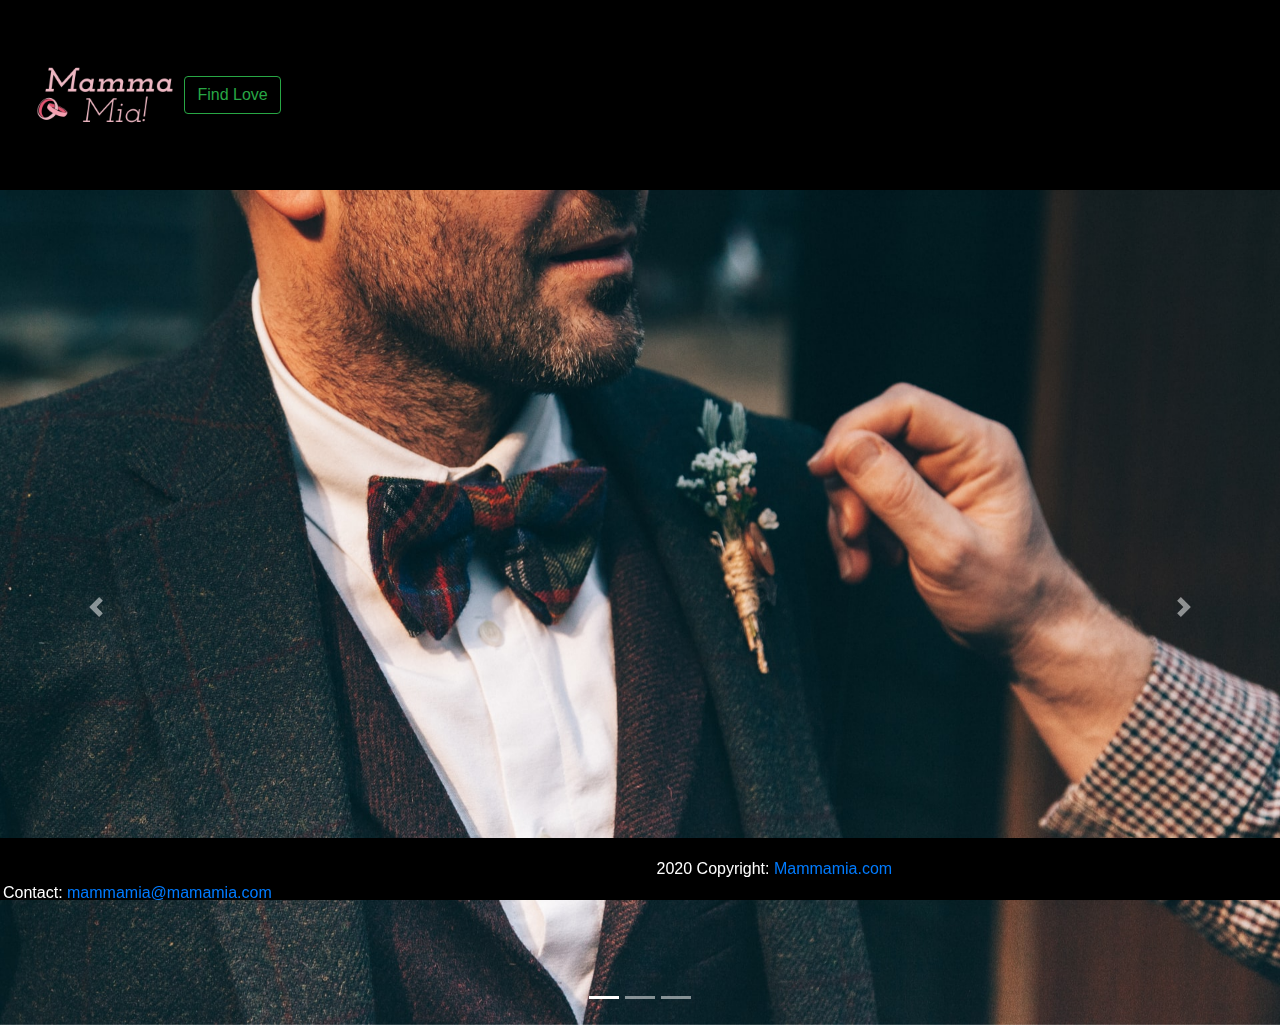
<file: mammamia/src/main/webapp/WEB-INF/templates/index.html>
<!DOCTYPE html>
<html lang="en" xmlns:th="http://www.thymeleaf.org">
<head>
    <title>MMIA - HOMEPAGE</title>
    <link rel="stylesheet" type="text/css" href="CSS/mystyle.css">
    <link rel="stylesheet" href="https://stackpath.bootstrapcdn.com/bootstrap/4.5.2/css/bootstrap.min.css"
          integrity="sha384-JcKb8q3iqJ61gNV9KGb8thSsNjpSL0n8PARn9HuZOnIxN0hoP+VmmDGMN5t9UJ0Z" crossorigin="anonymous">

</head>
<body style="margin: 0px;">
<!--BANNER--><!--lol-->
<div>


    <!--BANNER-->

    <div id="top_banner">
        <form id="findlove" action="list.html">
        <img id="logo" src="../assets/logo3.png">
            <button  class="btn btn-outline-success" type="submit">Find Love</button>
        </form>
    </div>

    <!-- CAROUSEL -->
    <div id="carouselExampleIndicators" class="carousel slide" data-ride="carousel">
        <ol class="carousel-indicators">
            <li data-target="#carouselExampleIndicators" data-slide-to="0" class="active"></li>
            <li data-target="#carouselExampleIndicators" data-slide-to="1"></li>
            <li data-target="#carouselExampleIndicators" data-slide-to="2"></li>
        </ol>
        <div class="carousel-inner">
            <div class="carousel-item active">
                <img src="../assets/brideindex5.jpg" class="d-block w-100" alt="...">
            </div>
            <div class="carousel-item">
                <img src="../assets/brideindex6.jpg" class="d-block w-100" alt="...">
            </div>
            <div class="carousel-item">
                <img src="../assets/brideindex3.jpeg" class="d-block w-100" alt="...">
            </div>
        </div>
        <a class="carousel-control-prev" href="#carouselExampleIndicators" role="button" data-slide="prev">
            <span class="carousel-control-prev-icon" aria-hidden="true"></span>
            <span class="sr-only">Previous</span>
        </a>
        <a class="carousel-control-next" href="#carouselExampleIndicators" role="button" data-slide="next">
            <span class="carousel-control-next-icon" aria-hidden="true"></span>
            <span class="sr-only">Next</span>
        </a>
    </div>
</div>


<script src="https://code.jquery.com/jquery-3.5.1.slim.min.js"
        integrity="sha384-DfXdz2htPH0lsSSs5nCTpuj/zy4C+OGpamoFVy38MVBnE+IbbVYUew+OrCXaRkfj"
        crossorigin="anonymous"></script>
<script src="https://cdn.jsdelivr.net/npm/popper.js@1.16.1/dist/umd/popper.min.js"
        integrity="sha384-9/reFTGAW83EW2RDu2S0VKaIzap3H66lZH81PoYlFhbGU+6BZp6G7niu735Sk7lN"
        crossorigin="anonymous"></script>
<script src="https://stackpath.bootstrapcdn.com/bootstrap/4.5.2/js/bootstrap.min.js"
        integrity="sha384-B4gt1jrGC7Jh4AgTPSdUtOBvfO8shuf57BaghqFfPlYxofvL8/KUEfYiJOMMV+rV"
        crossorigin="anonymous"></script>

<!-- Footer -->
<footer>
    <div id="contact">
        Contact: <a href="mailto:name@email.com"> mammamia@mamamia.com</a>
    </div>

    <div class="footer-copyright text-center py-3"> 2020 Copyright:
        <a href="https://mammamia.com/"> Mammamia.com</a>

    </div>

</footer>

</body>


</html>
</file>
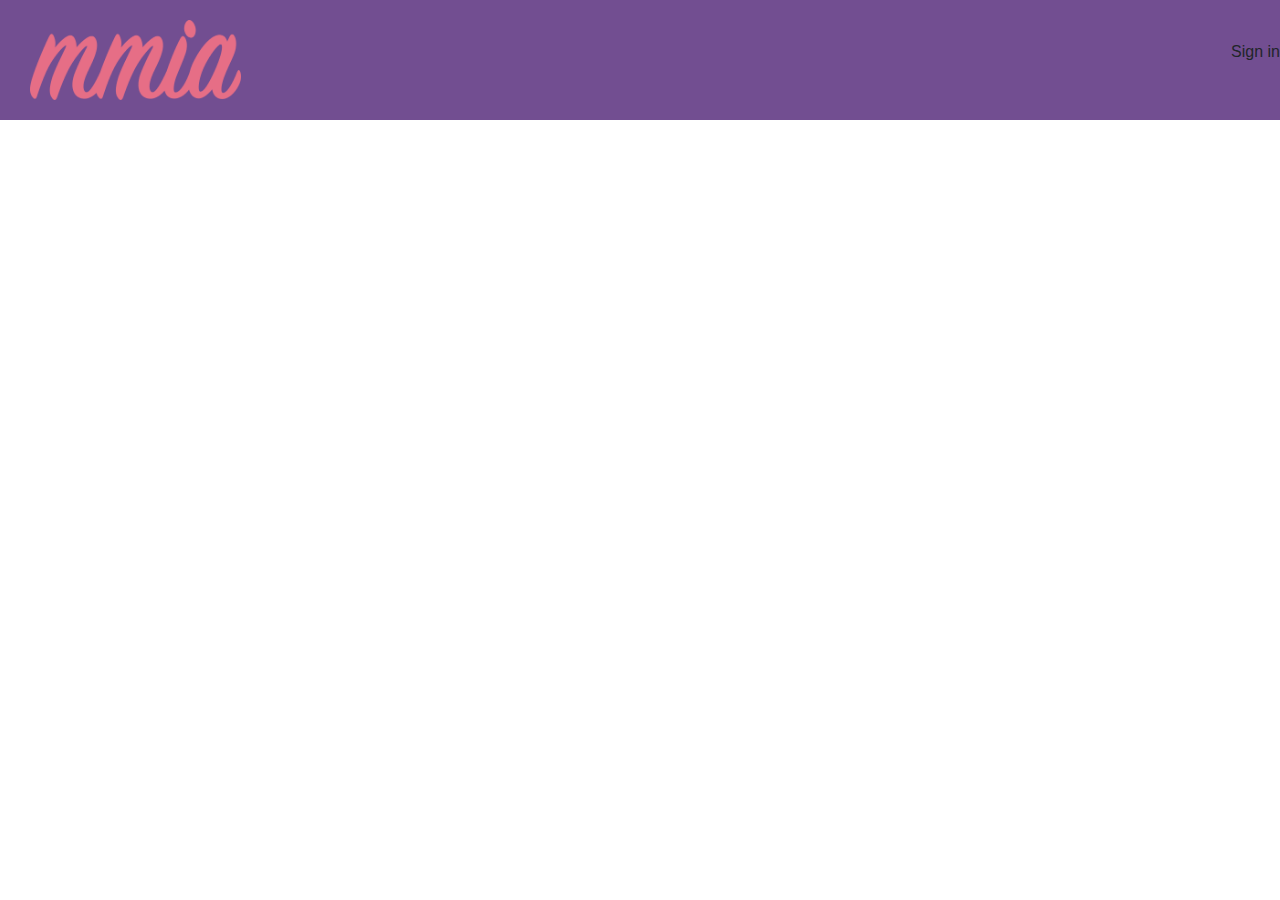
<file: front-end/html/list.html>
<!DOCTYPE html>
<html>
<head>
    <title>MMIA - LIST</title>
    <link rel="stylesheet" type="text/css" href="mystyle.css">
    <link rel="stylesheet" href="https://stackpath.bootstrapcdn.com/bootstrap/4.5.2/css/bootstrap.min.css" integrity="sha384-JcKb8q3iqJ61gNV9KGb8thSsNjpSL0n8PARn9HuZOnIxN0hoP+VmmDGMN5t9UJ0Z" crossorigin="anonymous">
</head>
<body>
    <div id="top_banner">
        <img id="logo" src="../assets/logo.png"></img>
        <div  id="sign_in"><a>Sign in</a></div>
    </div>
</body>
</html>
</file>
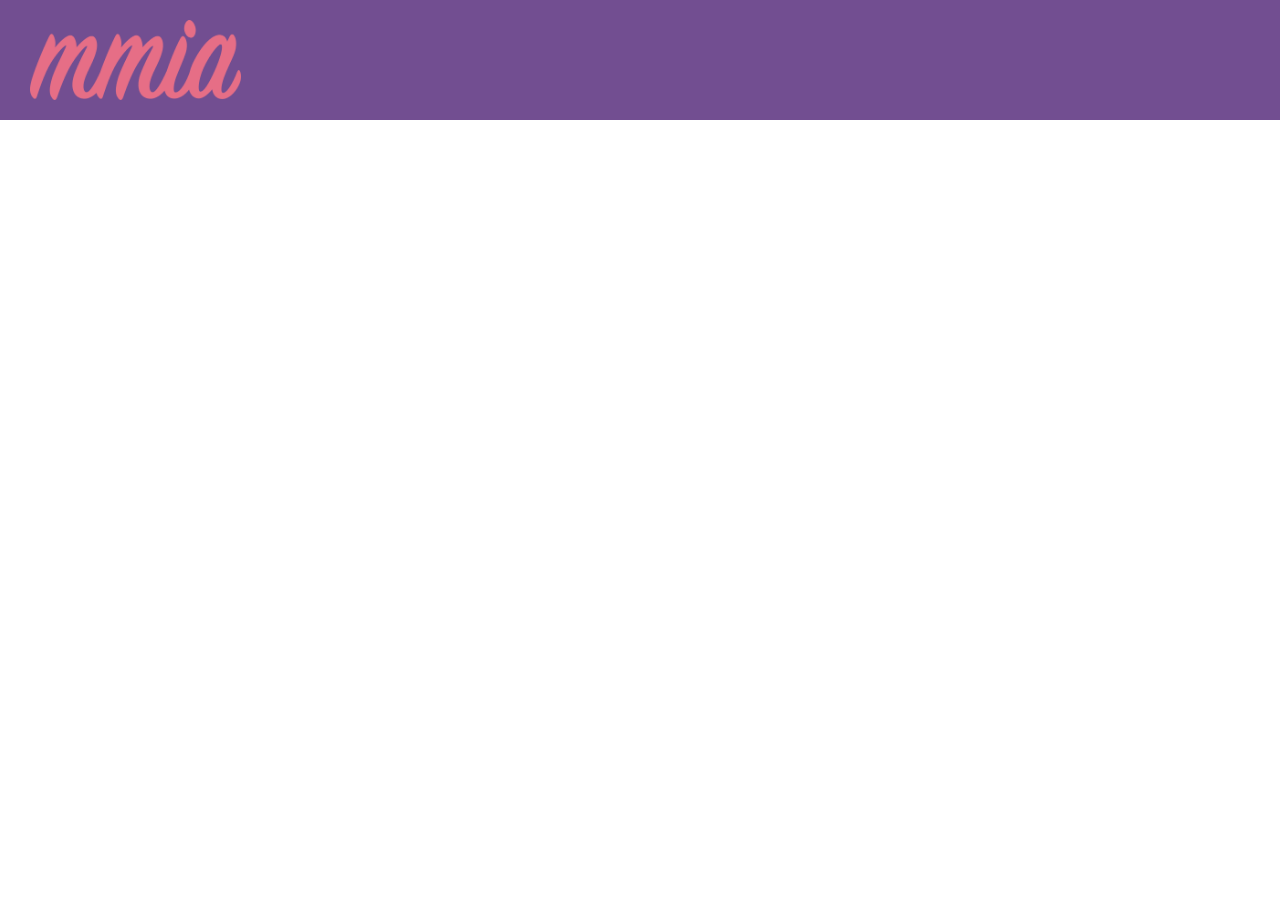
<file: front-end/html/login.html>
<!DOCTYPE html>
<html>
<head>
    <title>MMIA - LOGIN</title>
    <link rel="stylesheet" type="text/css" href="mystyle.css">
    <link rel="stylesheet" href="https://stackpath.bootstrapcdn.com/bootstrap/4.5.2/css/bootstrap.min.css" integrity="sha384-JcKb8q3iqJ61gNV9KGb8thSsNjpSL0n8PARn9HuZOnIxN0hoP+VmmDGMN5t9UJ0Z" crossorigin="anonymous">
</head>

<body>
    <div id="top_banner">
        <img id="logo" src="../assets/logo.png"></img>
    </div>
</body>
</html>
</file>
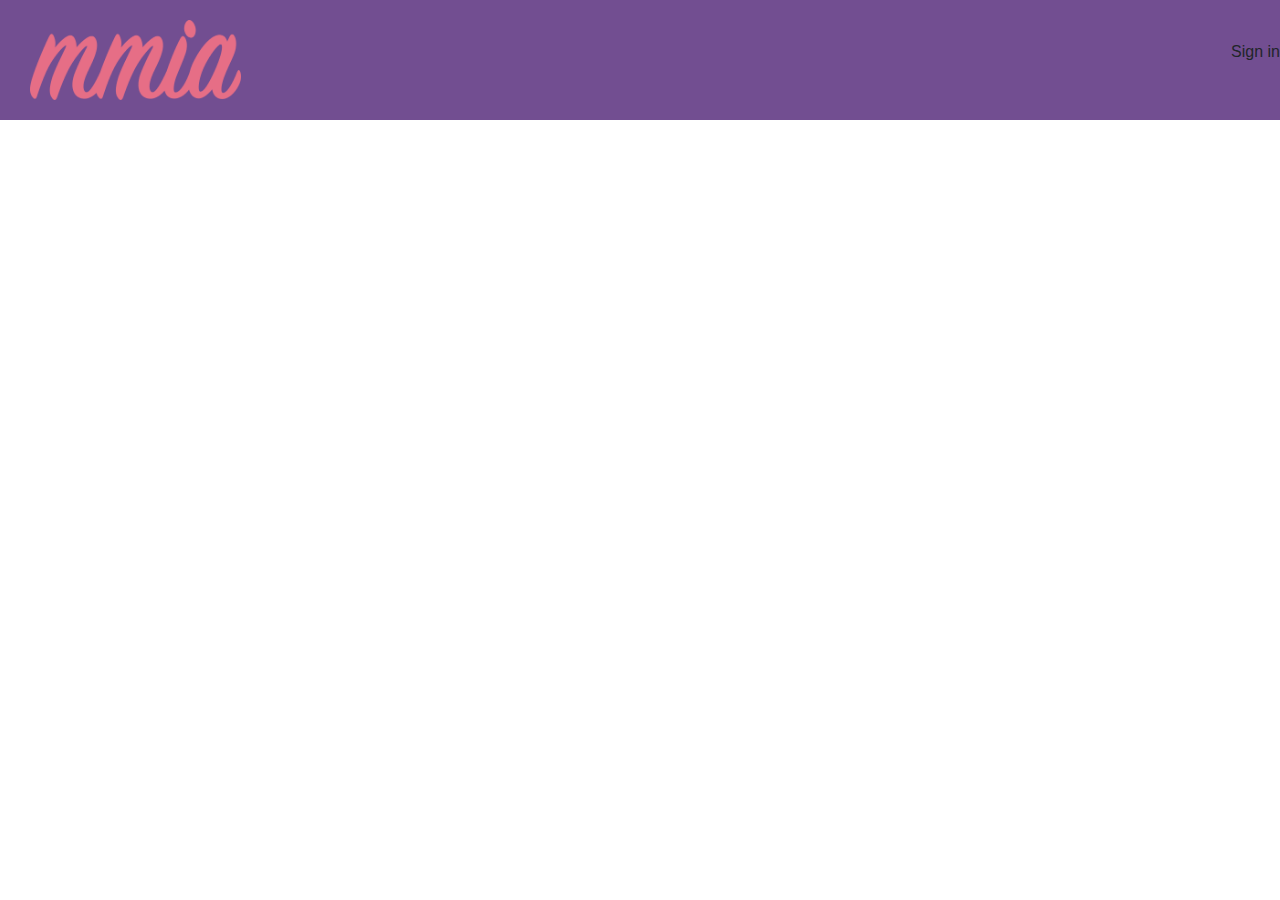
<file: front-end/html/profile.html>
<!DOCTYPE html>
<html>
<head>
    <title>MMIA - LIST</title>
    <link rel="stylesheet" type="text/css" href="mystyle.css">
    <link rel="stylesheet" href="https://stackpath.bootstrapcdn.com/bootstrap/4.5.2/css/bootstrap.min.css" integrity="sha384-JcKb8q3iqJ61gNV9KGb8thSsNjpSL0n8PARn9HuZOnIxN0hoP+VmmDGMN5t9UJ0Z" crossorigin="anonymous">
</head>
<body>
    <div id="top_banner">
        <img id="logo" src="../assets/logo.png"></img>
        <div  id="sign_in"><a>Sign in</a></div>
    </div>
    
</body>
</html>
</file>
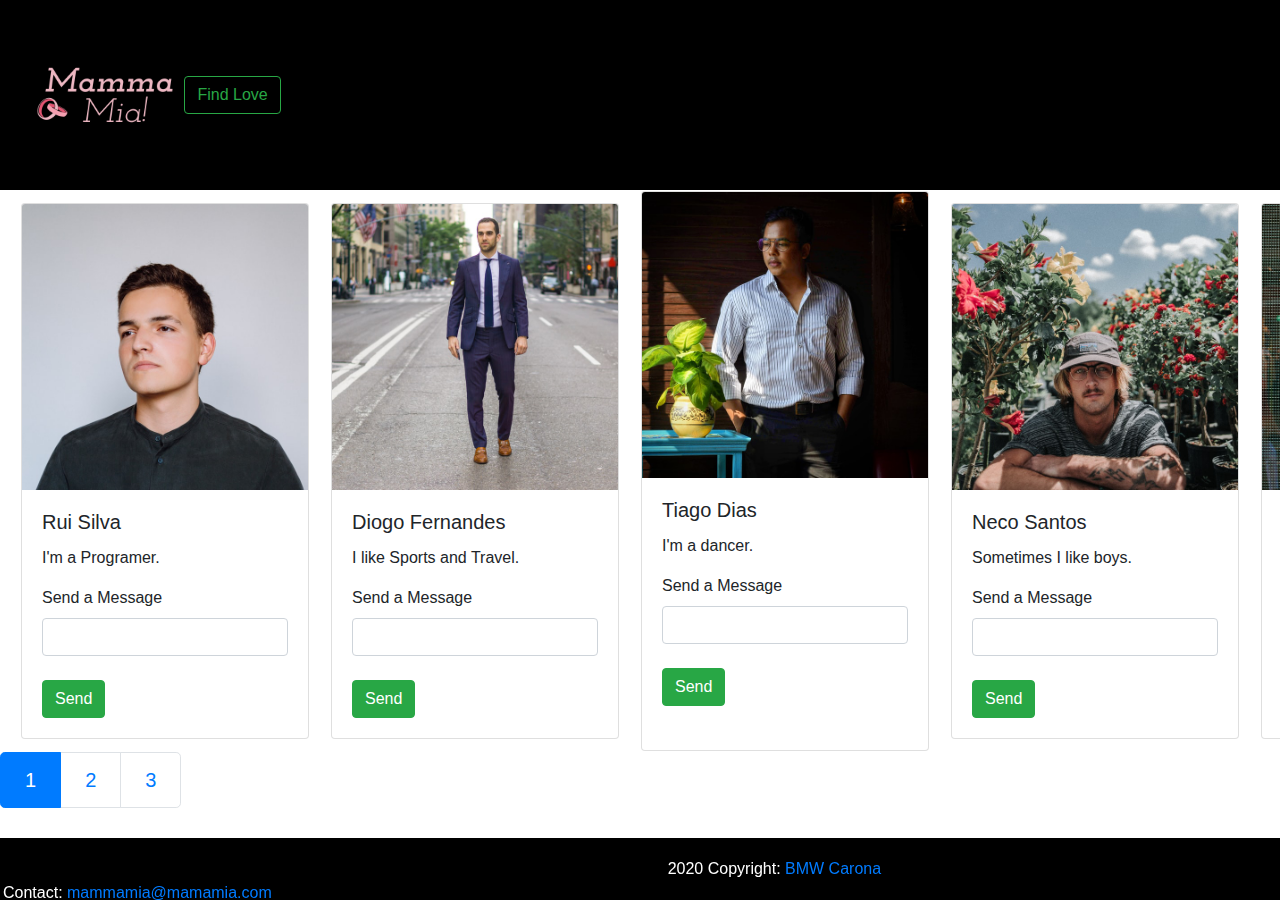
<file: mammamia/src/main/webapp/WEB-INF/templates/list.html>
<!DOCTYPE html>
<html lang="en" xmlns:th="http://www.thymeleaf.org">
<head>
    <title>MMIA - LIST</title>
    <link rel="stylesheet" type="text/css" href="CSS/mystyle.css">
    <link rel="stylesheet" href="https://stackpath.bootstrapcdn.com/bootstrap/4.5.2/css/bootstrap.min.css"
          integrity="sha384-JcKb8q3iqJ61gNV9KGb8thSsNjpSL0n8PARn9HuZOnIxN0hoP+VmmDGMN5t9UJ0Z" crossorigin="anonymous">
</head>

<body>
<!--BANNER-->
<div id="top_banner">
    <img id="logo" src="../assets/logo3.png">
    <button id="findlove" class="btn btn-outline-success" type="button">Find Love</button>
</div>


<div>
    <table>
        <tr th:each="bride : ${brides}">
            <td>
                <div class="card" style="width: 18rem;">
                    <img  th:src="../assets/${bride.getId()} + .jpg" src="../assets/men1.jpg"
                         class="card-img-top" alt="...">
                    <div class="card-body">
                        <h5 th:text="${bride.getNickname()}" class="card-title">Rui Silva</h5>
                        <p th:text="${bride.getAboutMe()}" class="card-text">I'm a Programer.</p>
                        <form>

                            <div class="form-group;">
                                <label for="exampleInputPassword1">Send a Message</label>
                                <input type="text" class="form-control" id="exampleInputPassword1">
                            </div>
                            <br>
                            <button type="reset" class="btn btn-success">Send</button>
                        </form>

                    </div>
                </div>

            </td>
            <td>
                <div class="card" style="width: 18rem;">
                    <img th:src="../assets/${bride.getId()} + .jpg" src="../assets/men2.jpg"
                    class="card-img-top" alt="...">
                    <div class="card-body">
                        <h5 th:text="${bride.getNickname()}" class="card-title">Diogo Fernandes</h5>
                        <p th:text="${bride.getAboutMe()}" class="card-text">I like Sports and Travel.</p>
                        <form>

                            <div class="form-group;">
                                <label for="exampleInputPassword1">Send a Message</label>
                                <input type="text" class="form-control" id="exampleInputPassword1">
                            </div>
                            <br>
                            <button type="reset" class="btn btn-success">Send</button>
                        </form>

                    </div>
                </div>

            </td>
            <td>
                <div class="card" style="width: 18rem;">
                    <img th:src="../assets/${bride.getId()} + .jpg" src="../assets/men3.jpg"
                         class="card-img-top" alt="...">
                    <div class="card-body">
                        <h5 th:text="${bride.getNickname()}" class="card-title">Tiago Dias</h5>
                        <p th:text="${bride.getAboutMe()}" class="card-text">I'm a dancer.</p>
                        <form>

                            <div class="form-group;">
                                <label for="exampleInputPassword1">Send a Message</label>
                                <input type="text" class="form-control" id="exampleInputPassword1">
                            </div>
                            <br>
                            <button type="reset" class="btn btn-success">Send</button>
                        </form>
                        <br>

                    </div>
                </div>

            </td>
            <td>
                <div class="card" style="width: 18rem;">
                    <img th:src="../assets/${bride.getId()} + .jpg" src="../assets/men4.jpg"
                         class="card-img-top" alt="...">
                    <div class="card-body">
                        <h5 th:text="${bride.getNickname()}" class="card-title">Neco Santos</h5>
                        <p th:text="${bride.getAboutMe()}" class="card-text">Sometimes I like boys.</p>
                        <form>

                            <div class="form-group;">
                                <label for="exampleInputPassword1">Send a Message</label>
                                <input type="text" class="form-control" id="exampleInputPassword1">
                            </div>
                            <br>
                            <button type="reset" class="btn btn-success">Send</button>
                        </form>

                    </div>
                </div>

            </td>
            <td>
                <div class="card" style="width: 18rem;">
                    <img th:src="../assets/${bride.getId()} + .jpg" src="../assets/men5.jpg"
                         class="card-img-top" alt="...">
                    <div class="card-body">
                        <h5 th:text="${bride.getNickname()}" class="card-title">Xico Bento</h5>
                        <p th:text="${bride.getAboutMe()}" class="card-text">I love the Azores.</p>
                        <form>

                            <div class="form-group;">
                                <label for="exampleInputPassword1">Send a Message</label>
                                <input type="text" class="form-control" id="exampleInputPassword1">
                            </div>
                            <br>
                            <button type="reset" class="btn btn-success">Send</button>
                        </form>


                    </div>
                </div>

            </td>
        </tr>


    </table>

</div>

<nav  aria-label="...">
    <ul class="pagination pagination-lg">
        <li class="page-item active" aria-current="page">
      <span  class="page-link">
        1
        <span class="sr-only">(current)</span>
      </span>
        </li>
        <li class="page-item"><a class="page-link" href="#">2</a></li>
        <li class="page-item"><a class="page-link" href="#">3</a></li>
    </ul>
</nav>
<footer>
    <div id="contact">
        Contact: <a href="mailto:name@email.com"> mammamia@mamamia.com</a>
    </div>

    <div class="footer-copyright text-center py-3"> 2020 Copyright:
        <a href="https://mammamia.com/">BMW Carona</a>

    </div>

</footer>

</body>

</html>
</file>
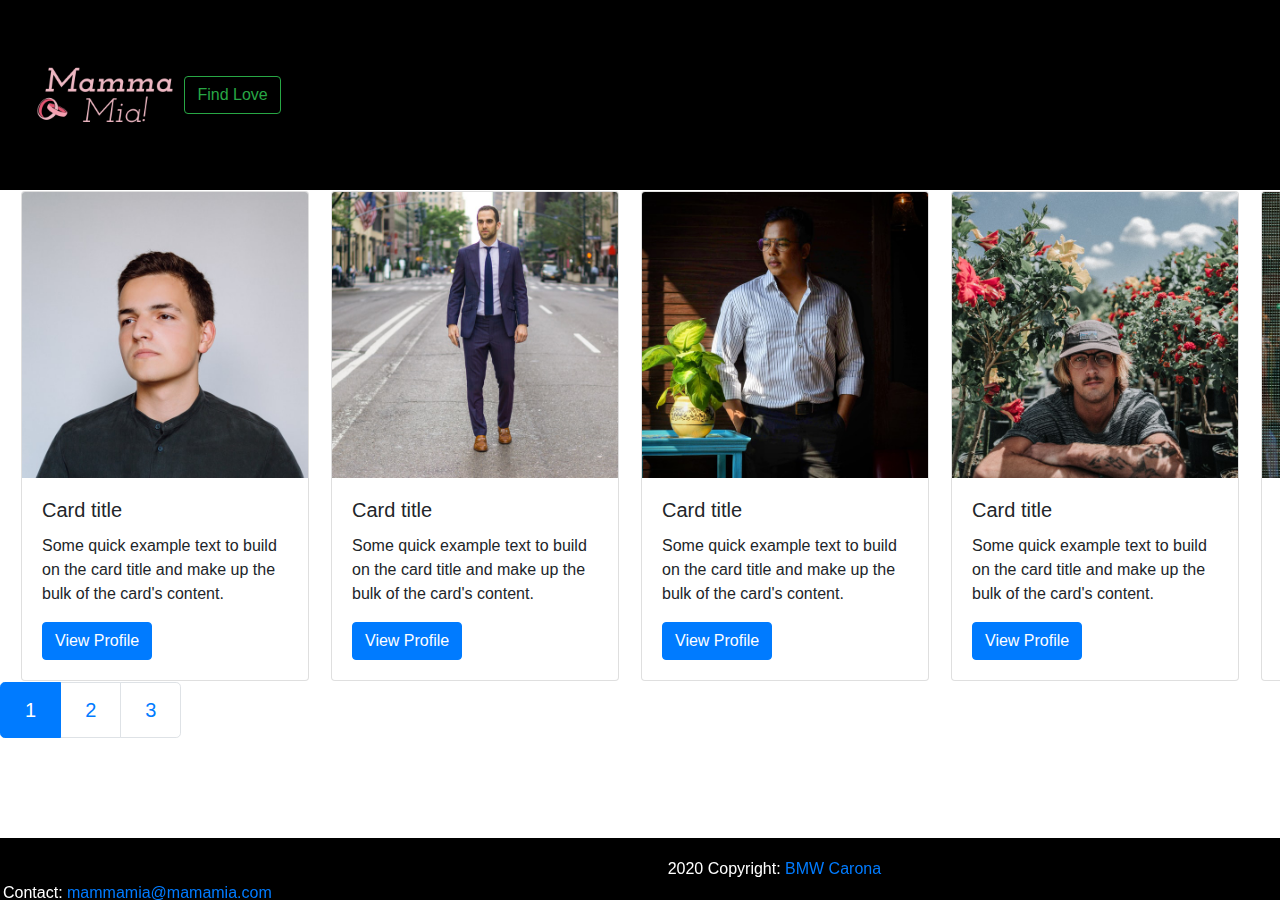
<file: mammamia/src/main/webapp/WEB-INF/templates/list2.html>
<!DOCTYPE html>
<html lang="en" xmlns:th="http://www.thymeleaf.org">
<head>
    <title>MMIA - LIST</title>
    <link rel="stylesheet" type="text/css" href="CSS/mystyle.css">
    <link rel="stylesheet" href="https://stackpath.bootstrapcdn.com/bootstrap/4.5.2/css/bootstrap.min.css"
          integrity="sha384-JcKb8q3iqJ61gNV9KGb8thSsNjpSL0n8PARn9HuZOnIxN0hoP+VmmDGMN5t9UJ0Z" crossorigin="anonymous">
</head>

<body>
<!--BANNER-->
<div id="top_banner">
    <img id="logo" src="../assets/logo3.png">
    <button id="findlove" class="btn btn-outline-success" type="button">Find Love</button>
</div>


<div>
    <table>
        <tr th:each="bride : ${brides}">
            <td>
                <div class="card" style="width: 18rem;">
                    <img  th:src="../assets/${bride.getId()} + .jpg" src="../assets/men1.jpg"
                         class="card-img-top" alt="...">
                    <div class="card-body">
                        <h5 th:text="${bride.getNickname()}" class="card-title">Card title</h5>
                        <p th:text="${bride.getAboutMe()}" class="card-text">Some quick example text to build on the
                            card title and make up the bulk of the card's content.</p>
                        <a th:href="profile.html/${bride.getId()}" href="../templates/Erro/404.html"
                           class="btn btn-primary">View Profile</a>
                    </div>
                </div>

            </td>
            <td>
                <div class="card" style="width: 18rem;">
                    <img th:src="../assets/${bride.getId()} + .jpg" src="../assets/men2.jpg"
                    class="card-img-top" alt="...">
                    <div class="card-body">
                        <h5 th:text="${bride.getNickname()}" class="card-title">Card title</h5>
                        <p th:text="${bride.getAboutMe()}" class="card-text">Some quick example text to build on the
                            card title and make up the bulk of the card's content.</p>
                        <a th:href="profile.html/${bride.getId()}" href="../templates/Erro/404.html"
                           class="btn btn-primary">View Profile</a>
                    </div>
                </div>

            </td>
            <td>
                <div class="card" style="width: 18rem;">
                    <img th:src="../assets/${bride.getId()} + .jpg" src="../assets/men3.jpg"
                         class="card-img-top" alt="...">
                    <div class="card-body">
                        <h5 th:text="${bride.getNickname()}" class="card-title">Card title</h5>
                        <p th:text="${bride.getAboutMe()}" class="card-text">Some quick example text to build on the
                            card title and make up the bulk of the card's content.</p>
                        <a th:href="profile.html/${bride.getId()}" href="../templates/Erro/404.html"
                           class="btn btn-primary">View Profile</a>
                    </div>
                </div>

            </td>
            <td>
                <div class="card" style="width: 18rem;">
                    <img th:src="../assets/${bride.getId()} + .jpg" src="../assets/men4.jpg"
                         class="card-img-top" alt="...">
                    <div class="card-body">
                        <h5 th:text="${bride.getNickname()}" class="card-title">Card title</h5>
                        <p th:text="${bride.getAboutMe()}" class="card-text">Some quick example text to build on the
                            card title and make up the bulk of the card's content.</p>
                        <a th:href="profile.html/${bride.getId()}" href="../templates/Erro/404.html"
                           class="btn btn-primary">View Profile</a>
                    </div>
                </div>

            </td>
            <td>
                <div class="card" style="width: 18rem;">
                    <img th:src="../assets/${bride.getId()} + .jpg" src="../assets/men5.jpg"
                         class="card-img-top" alt="...">
                    <div class="card-body">
                        <h5 th:text="${bride.getNickname()}" class="card-title">Card title</h5>
                        <p th:text="${bride.getAboutMe()}" class="card-text">Some quick example text to build on the
                            card title and make up the bulk of the card's content.</p>
                        <a th:href="profile.html/${bride.getId()}" href="../templates/Erro/404.html"
                           class="btn btn-primary">View Profile</a>
                    </div>
                </div>

            </td>
        </tr>


    </table>

</div>

<nav  aria-label="...">
    <ul class="pagination pagination-lg">
        <li class="page-item active" aria-current="page">
      <span  class="page-link">
        1
        <span class="sr-only">(current)</span>
      </span>
        </li>
        <li class="page-item"><a class="page-link" href="#">2</a></li>
        <li class="page-item"><a class="page-link" href="#">3</a></li>
    </ul>
</nav>
<footer>
    <div id="contact">
        Contact: <a href="mailto:name@email.com"> mammamia@mamamia.com</a>
    </div>

    <div class="footer-copyright text-center py-3"> 2020 Copyright:
        <a href="https://mammamia.com/">BMW Carona</a>

    </div>

</footer>

</body>

</html>
</file>
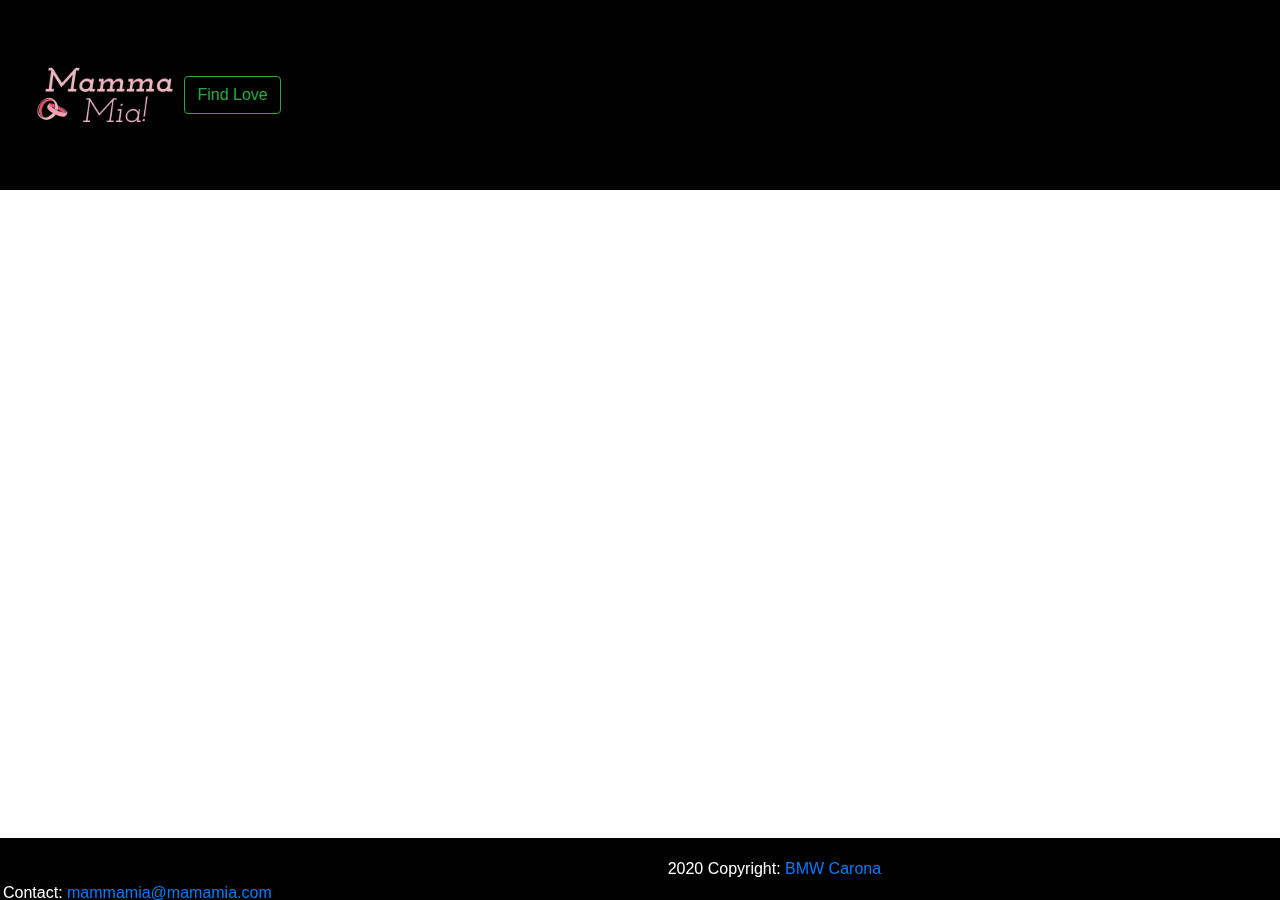
<file: mammamia/src/main/webapp/WEB-INF/templates/login.html>
<!DOCTYPE html>
<html lang="en" xmlns:th="http://www.thymeleaf.org">
<head>
    <title>MMIA - LOGIN</title>
    <link rel="stylesheet" type="text/css" href="CSS/mystyle.css">
    <link rel="stylesheet" href="https://stackpath.bootstrapcdn.com/bootstrap/4.5.2/css/bootstrap.min.css" integrity="sha384-JcKb8q3iqJ61gNV9KGb8thSsNjpSL0n8PARn9HuZOnIxN0hoP+VmmDGMN5t9UJ0Z" crossorigin="anonymous">
</head>

<body>
<div id="top_banner">
    <img id="logo" src="../assets/logo3.png">
    <button id="findlove" class="btn btn-outline-success" type="button">Find Love</button>
</div>

<footer>
    <div id="contact">
        Contact: <a href="mailto:name@email.com"> mammamia@mamamia.com</a>
    </div>

    <div class="footer-copyright text-center py-3"> 2020 Copyright:
        <a href="https://mammamia.com/">BMW Carona</a>

    </div>

</footer>
</body>
</html>
</file>
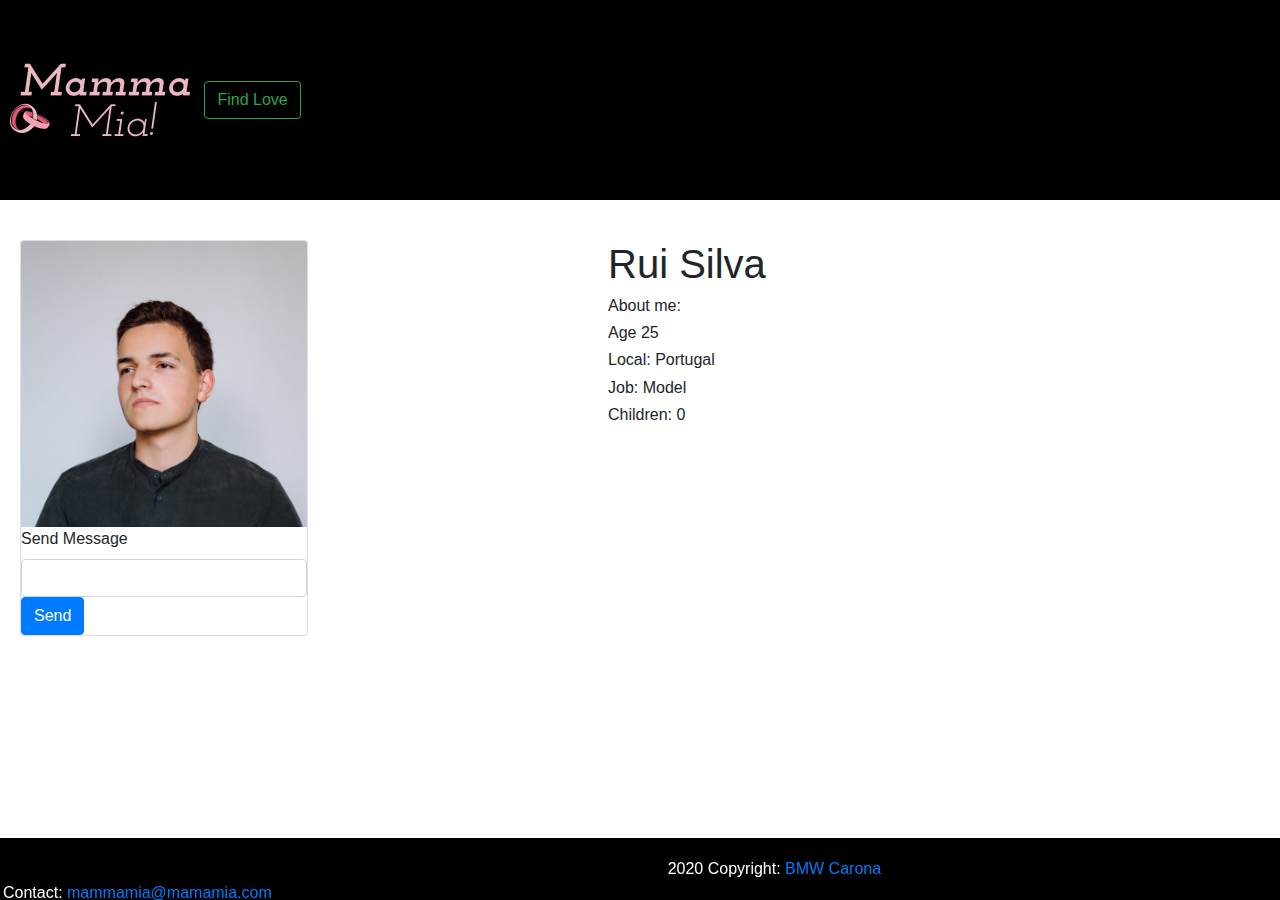
<file: mammamia/src/main/webapp/WEB-INF/templates/profile.html>
<!DOCTYPE html>
<html lang="en" xmlns:th="http://www.thymeleaf.org">
<head>
    <title>MMIA - LIST</title>
    <link rel="stylesheet" type="text/css" href="CSS/mystyle.css">
    <link rel="stylesheet" href="https://stackpath.bootstrapcdn.com/bootstrap/4.5.2/css/bootstrap.min.css"
          integrity="sha384-JcKb8q3iqJ61gNV9KGb8thSsNjpSL0n8PARn9HuZOnIxN0hoP+VmmDGMN5t9UJ0Z" crossorigin="anonymous">
</head>
<body>
<div id="top_banner">
    <img id="logo2" src="../assets/logo3.png">
    <button id="findlove" class="btn btn-outline-success" type="button">Find Love</button>

</div>
<div class="card" style="width: 18rem;float: left;margin-top: 40px">
    <img th:src="../assets/${bride.getId()} + .jpg" src="../assets/men1.jpg"
         class="card-img-top" alt="...">

    <form>

        <div class="form-group;">
            <label for="exampleInputPassword1">Send Message</label>
            <input type="password" class="form-control" id="exampleInputPassword1">
        </div>

        <button type="submit" class="btn btn-primary">Send</button>
    </form>
</div>

<div style="float: left;margin-left: 300px;margin-top: 40px">
    <h1>Rui Silva</h1>
    <h6>About me: </h6>
    <h6>Age 25</h6>
    <h6>Local: Portugal</h6>
    <h6>Job: Model</h6>
    <h6>Children: 0</h6>

</div>

<footer>
    <div id="contact">
        Contact: <a href="mailto:name@email.com"> mammamia@mamamia.com</a>
    </div>

    <div class="footer-copyright text-center py-3"> 2020 Copyright:
        <a href="https://mammamia.com/">BMW Carona</a>

    </div>

</footer>

</body>
</html>
</file>
<file: mammamia/src/main/webapp/WEB-INF/templates/CSS/mystyle.css>
#logo {
    height: 150px;
    margin-left: 30px;
    margin-bottom: 20px;
    margin-top: 20px;
}

#top_banner{
    background-color: Black;
    margin: 0px;
    padding: 0px;
    vertical-align: center;
    align-items: center;
}

#sign_in{
    position: relative;
    float: right;
    vertical-align: middle;
    top: 40px;
    align-content: center;
    
}

footer {
    position: fixed;
    left: 0;
    bottom: 0;
    width: 100%;
    display: block;
    text-align: center;
    padding: 3px;
    background-color: Black;
    color: white;
}

#contact{
    position: relative;
    float: left;
    vertical-align: middle;
    top: 40px;
    align-content: center;

}

#mail {
    height: 100px;

}
.card {
    margin-left: 20px;

}
</file>
<file: front-end/html/mystyle.css>
#logo {
    height: 80px;
    margin-left: 30px;
    margin-bottom: 20px;
    margin-top: 20px;
}

#top_banner{
    background-color: #724E91;
    margin: 0px;
    padding: 0px;
    vertical-align: center;
    align-items: center;
}

#sign_in{
    position: relative;
    float: right;
    vertical-align: middle;
    top: 40px;
    align-content: center;
    
}
</file>
